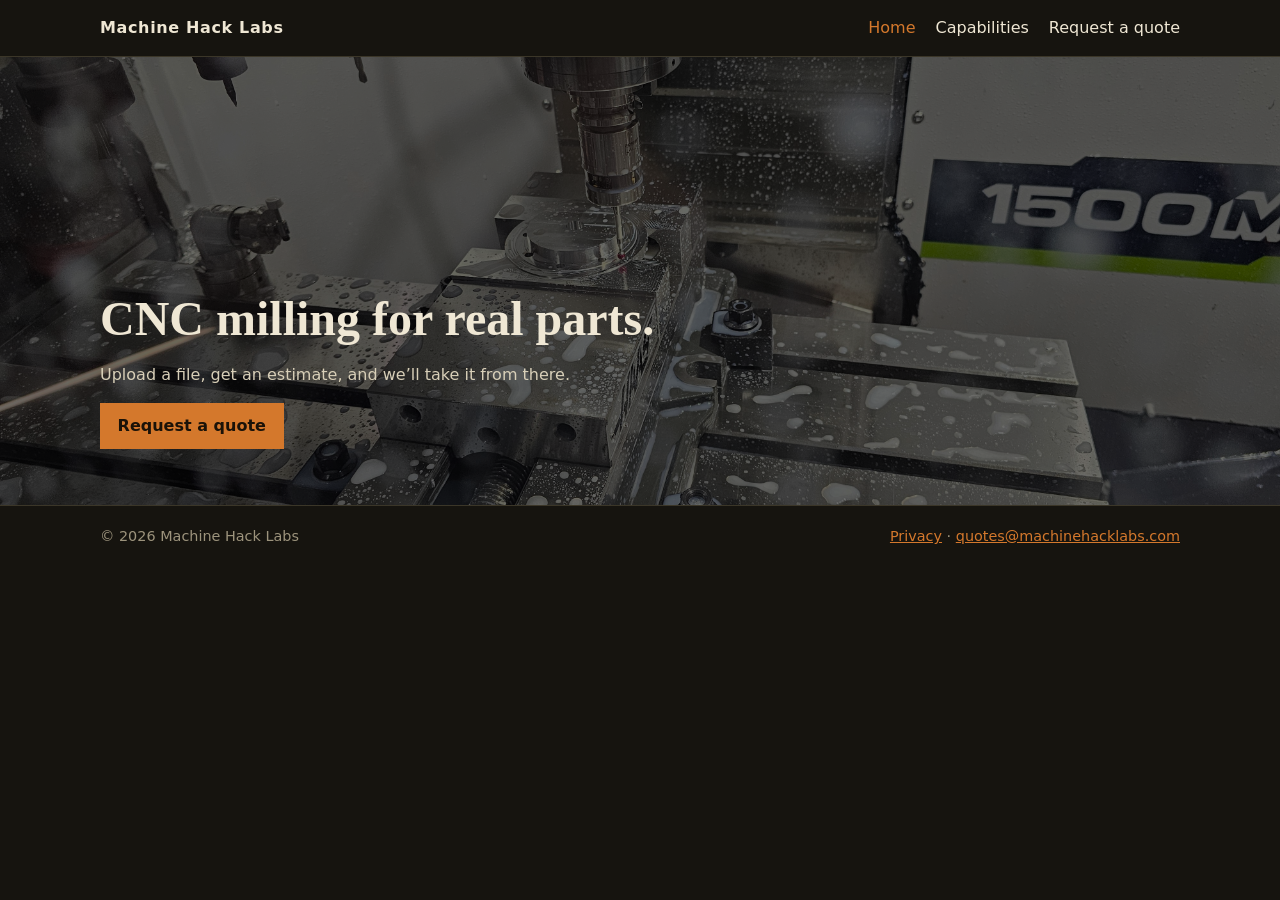
<file: index.html>
<!DOCTYPE html>
<html lang="en">
<head>
    <meta charset="UTF-8">
    <meta name="viewport" content="width=device-width, initial-scale=1.0">
    <title>Machine Hack Labs</title>
    <link rel="stylesheet" href="/assets/css/site.css">
</head>
<body>
    <header class="site-header">
        <div class="wrap">
            <a class="brand" href="/">Machine Hack Labs</a>
            <nav class="nav" aria-label="Primary">
                <a href="/" aria-current="page">Home</a>
                <a href="/capabilities/">Capabilities</a>
                <a href="/quote/">Request a quote</a>
            </nav>
        </div>
    </header>
    <main>
        <section class="hero hero-media">
            <img
                class="hero-media-img"
                src="/assets/img/site/01-hero-probe-on-part.jpg"
                alt="Touch-probing a part in the vise"
            >
            <div class="wrap hero-media-copy">
                <h1>CNC milling for real parts.</h1>
                <p class="lede">
                    Upload a file, get an estimate, and we’ll take it from there.
                </p>
                <p>
                    <a class="btn" href="/quote/">Request a quote</a>
                </p>
            </div>
        </section>
    </main>
    <footer class="site-footer">
        <div class="wrap">
            <span>© 2026 Machine Hack Labs</span>
            <span>
                <a href="/privacy/">Privacy</a>
                ·
                <a href="mailto:quotes@machinehacklabs.com">quotes@machinehacklabs.com</a>
            </span>
        </div>
    </footer>
</body>
</html>
</file>
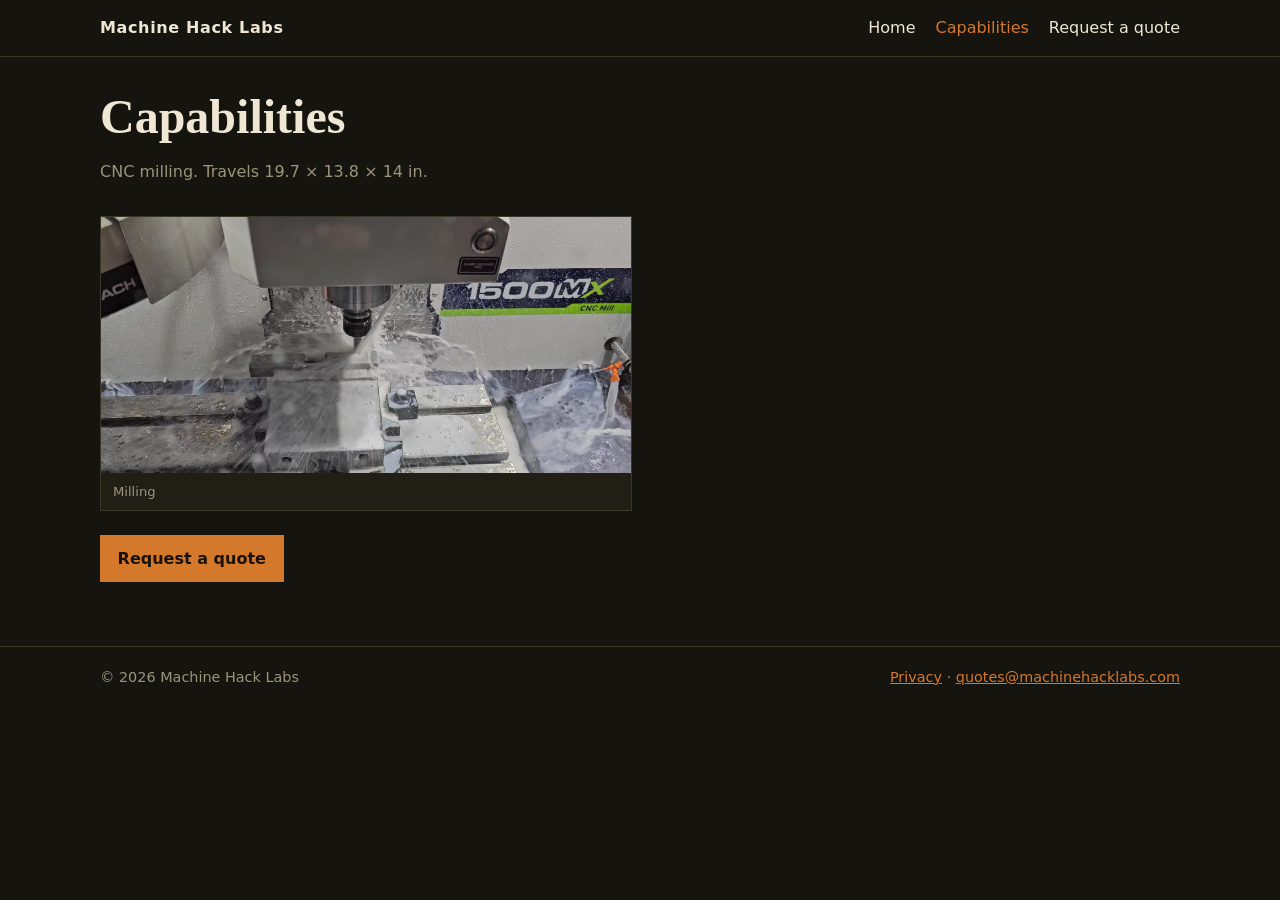
<file: capabilities/index.html>
<!DOCTYPE html>
<html lang="en">
<head>
    <meta charset="UTF-8">
    <meta name="viewport" content="width=device-width, initial-scale=1.0">
    <title>Capabilities — Machine Hack Labs</title>
    <link rel="stylesheet" href="/assets/css/site.css">
</head>
<body>
    <header class="site-header">
        <div class="wrap">
            <a class="brand" href="/">Machine Hack Labs</a>
            <nav class="nav" aria-label="Primary">
                <a href="/">Home</a>
                <a href="/capabilities/" aria-current="page">Capabilities</a>
                <a href="/quote/">Request a quote</a>
            </nav>
        </div>
    </header>
    <main class="wrap page-main">
        <div class="page-head">
            <h1>Capabilities</h1>
            <p class="lede">
                CNC milling. Travels 19.7 × 13.8 × 14 in.
            </p>
        </div>
        <div class="media-grid">
            <figure class="shot">
                <img
                    src="/assets/img/site/02-capabilities-cutting.jpg"
                    alt="CNC mill cutting metal with coolant"
                >
                <figcaption>Milling</figcaption>
            </figure>
        </div>
        <div class="prose">
            <p>
                <a class="btn" href="/quote/">Request a quote</a>
            </p>
        </div>
    </main>
    <footer class="site-footer">
        <div class="wrap">
            <span>© 2026 Machine Hack Labs</span>
            <span>
                <a href="/privacy/">Privacy</a>
                ·
                <a href="mailto:quotes@machinehacklabs.com">quotes@machinehacklabs.com</a>
            </span>
        </div>
    </footer>
</body>
</html>
</file>
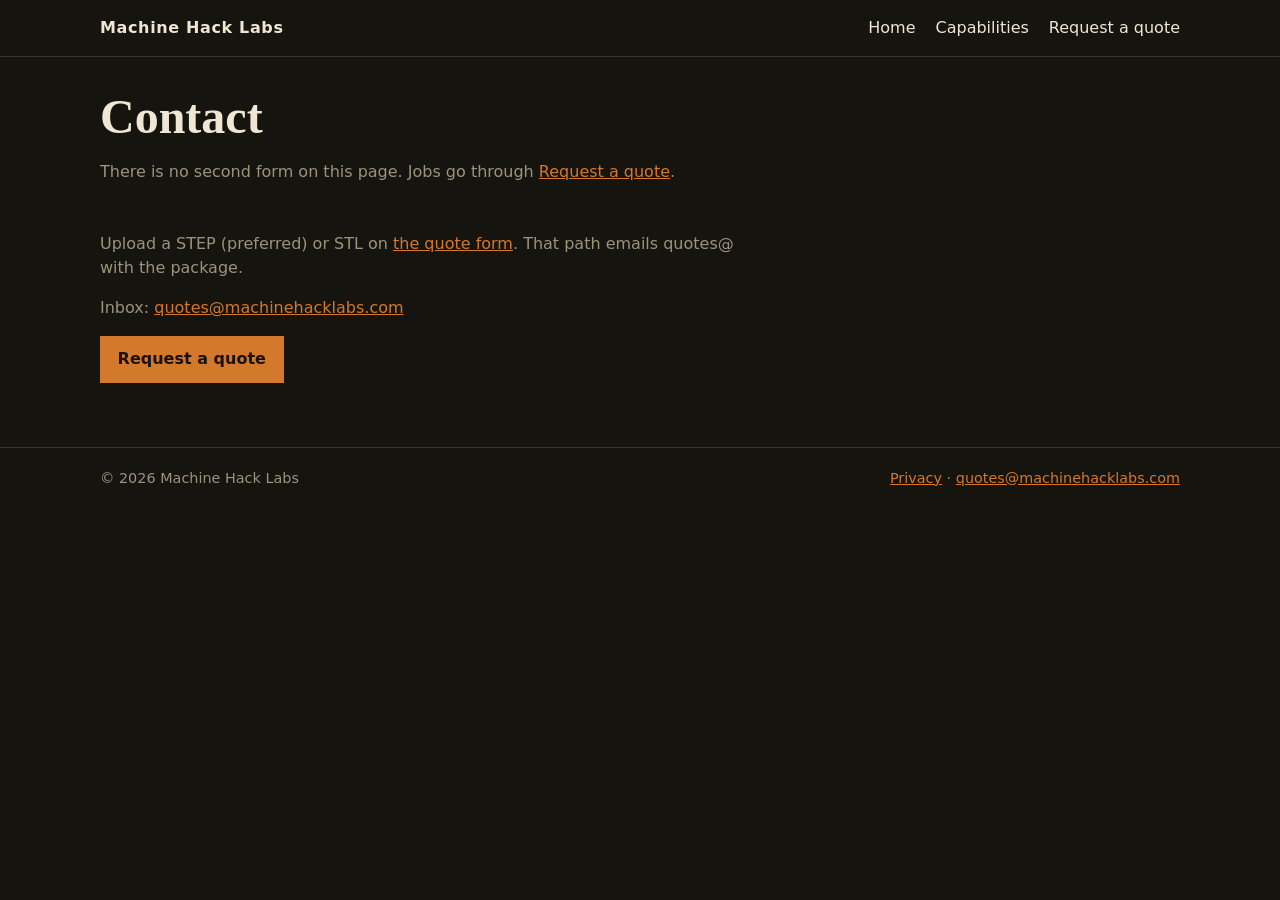
<file: contact/index.html>
<!DOCTYPE html>
<html lang="en">
<head>
    <meta charset="UTF-8">
    <meta name="viewport" content="width=device-width, initial-scale=1.0">
    <title>Contact — Machine Hack Labs</title>
    <link rel="stylesheet" href="/assets/css/site.css">
</head>
<body>
    <header class="site-header">
        <div class="wrap">
            <a class="brand" href="/">Machine Hack Labs</a>
            <nav class="nav" aria-label="Primary">
                <a href="/">Home</a>
                <a href="/capabilities/">Capabilities</a>
                <a href="/quote/">Request a quote</a>
            </nav>
        </div>
    </header>
    <main class="wrap page-main">
        <div class="page-head">
            <h1>Contact</h1>
            <p class="lede">
                There is no second form on this page. Jobs go through
                <a href="/quote/">Request a quote</a>.
            </p>
        </div>
        <div class="prose">
            <p>
                Upload a STEP (preferred) or STL on
                <a href="/quote/">the quote form</a>.
                That path emails quotes@ with the package.
            </p>
            <p>
                Inbox:
                <a href="mailto:quotes@machinehacklabs.com">quotes@machinehacklabs.com</a>
            </p>
            <p>
                <a class="btn" href="/quote/">Request a quote</a>
            </p>
        </div>
    </main>
    <footer class="site-footer">
        <div class="wrap">
            <span>© 2026 Machine Hack Labs</span>
            <span>
                <a href="/privacy/">Privacy</a>
                ·
                <a href="mailto:quotes@machinehacklabs.com">quotes@machinehacklabs.com</a>
            </span>
        </div>
    </footer>
</body>
</html>
</file>
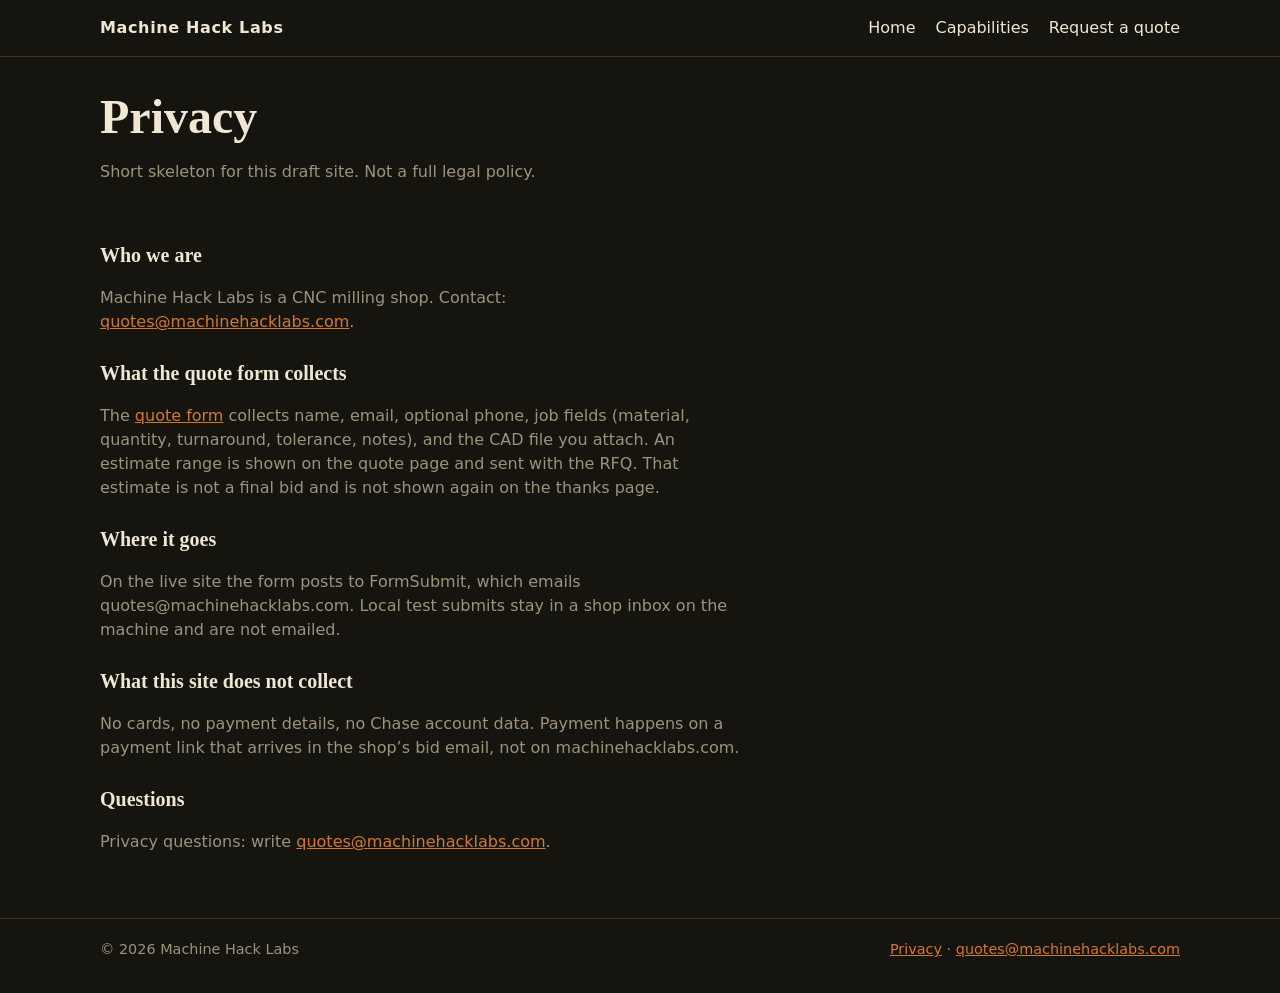
<file: privacy/index.html>
<!DOCTYPE html>
<html lang="en">
<head>
    <meta charset="UTF-8">
    <meta name="viewport" content="width=device-width, initial-scale=1.0">
    <title>Privacy — Machine Hack Labs</title>
    <link rel="stylesheet" href="/assets/css/site.css">
</head>
<body>
    <header class="site-header">
        <div class="wrap">
            <a class="brand" href="/">Machine Hack Labs</a>
            <nav class="nav" aria-label="Primary">
                <a href="/">Home</a>
                <a href="/capabilities/">Capabilities</a>
                <a href="/quote/">Request a quote</a>
            </nav>
        </div>
    </header>
    <main class="wrap page-main">
        <div class="page-head">
            <h1>Privacy</h1>
            <p class="lede">
                Short skeleton for this draft site. Not a full legal policy.
            </p>
        </div>
        <div class="prose">
            <h2>Who we are</h2>
            <p>
                Machine Hack Labs is a CNC milling shop. Contact:
                <a href="mailto:quotes@machinehacklabs.com">quotes@machinehacklabs.com</a>.
            </p>
            <h2>What the quote form collects</h2>
            <p>
                The <a href="/quote/">quote form</a> collects name, email,
                optional phone, job fields (material, quantity, turnaround,
                tolerance, notes), and the CAD file you attach.
                An estimate range is shown on the quote page and sent with the
                RFQ. That estimate is not a final bid and is not shown again
                on the thanks page.
            </p>
            <h2>Where it goes</h2>
            <p>
                On the live site the form posts to FormSubmit, which emails
                quotes@machinehacklabs.com. Local test submits stay in a shop
                inbox on the machine and are not emailed.
            </p>
            <h2>What this site does not collect</h2>
            <p>
                No cards, no payment details, no Chase account data. Payment
                happens on a payment link that arrives in the shop’s bid
                email, not on machinehacklabs.com.
            </p>
            <h2>Questions</h2>
            <p>
                Privacy questions: write
                <a href="mailto:quotes@machinehacklabs.com">quotes@machinehacklabs.com</a>.
            </p>
        </div>
    </main>
    <footer class="site-footer">
        <div class="wrap">
            <span>© 2026 Machine Hack Labs</span>
            <span>
                <a href="/privacy/">Privacy</a>
                ·
                <a href="mailto:quotes@machinehacklabs.com">quotes@machinehacklabs.com</a>
            </span>
        </div>
    </footer>
</body>
</html>
</file>
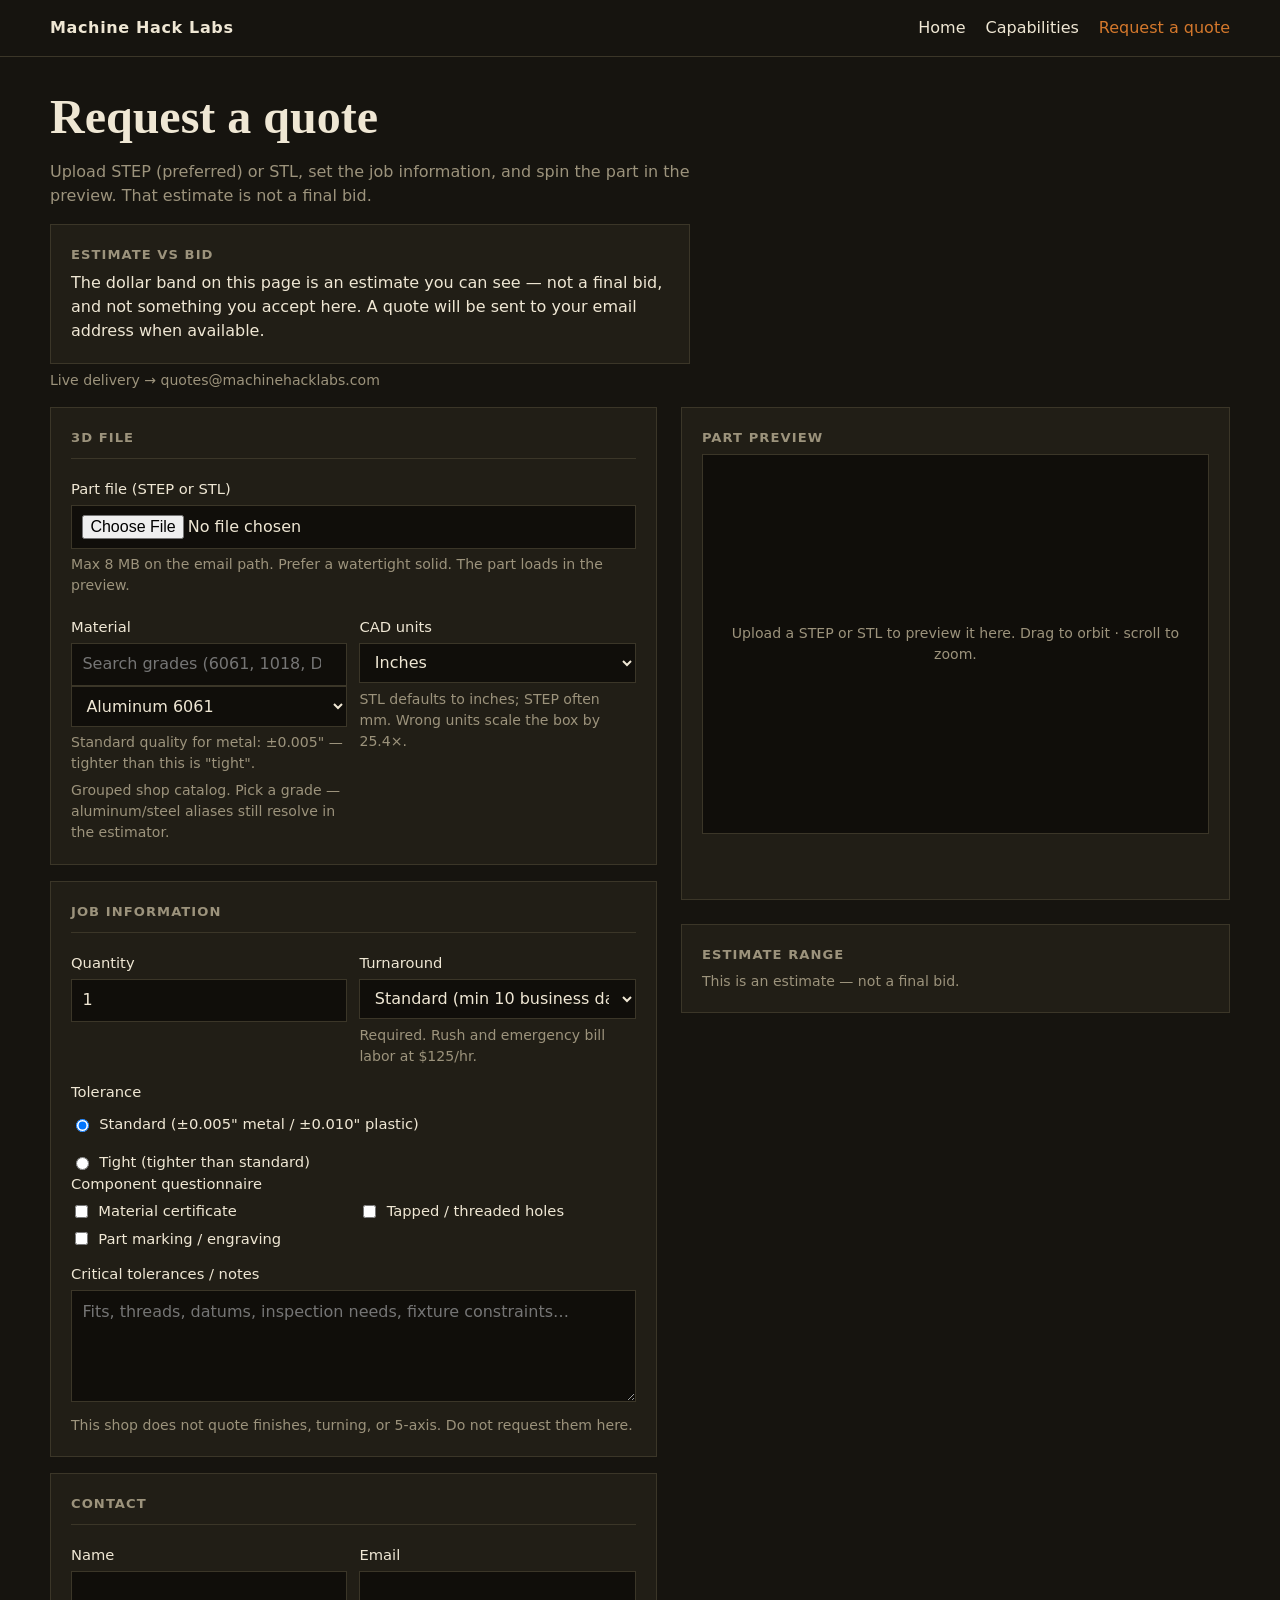
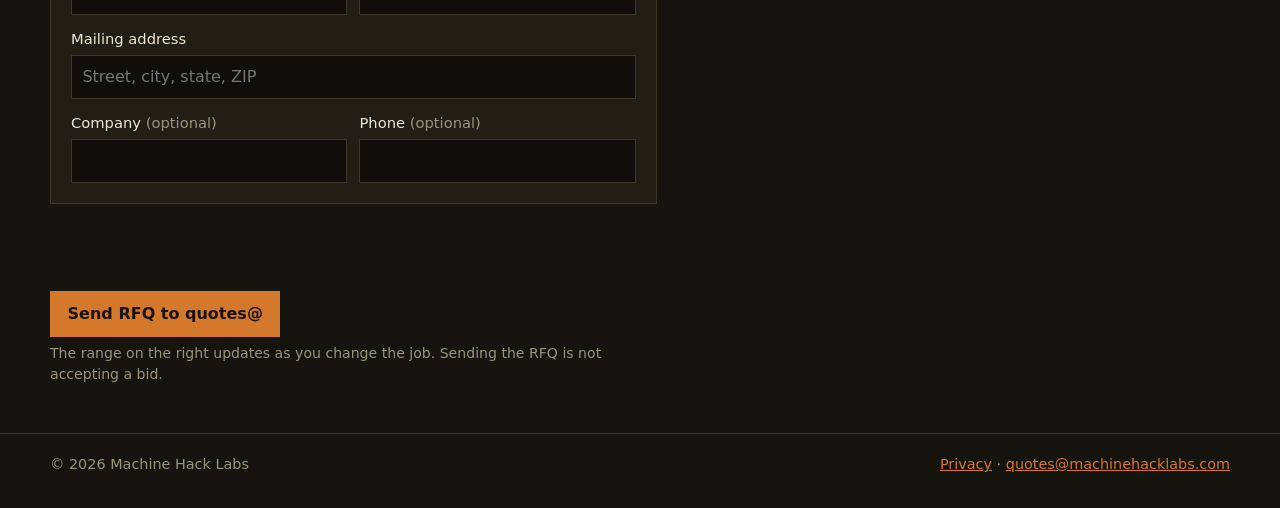
<file: quote/index.html>
<!DOCTYPE html>
<html lang="en">
<head>
    <meta charset="UTF-8">
    <meta name="viewport" content="width=device-width, initial-scale=1.0">
    <title>Request a quote — Machine Hack Labs</title>
    <link rel="stylesheet" href="/assets/css/site.css">
</head>
<body class="page-quote">
    <header class="site-header">
        <div class="wrap">
            <a class="brand" href="/">Machine Hack Labs</a>
            <nav class="nav" aria-label="Primary">
                <a href="/">Home</a>
                <a href="/capabilities/">Capabilities</a>
                <a href="/quote/" aria-current="page">Request a quote</a>
            </nav>
        </div>
    </header>
    <main class="wrap">
        <div class="page-head">
            <h1>Request a quote</h1>
            <p class="lede">
                Upload STEP (preferred) or STL, set the job information, and spin the
                part in the preview. That estimate is not a final bid.
            </p>
            <div class="panel terms" id="accept-terms">
                <h2>Estimate vs bid</h2>
                <p>
                    The dollar band on this page is an estimate you can see — not a
                    final bid, and not something you accept here. A quote will be
                    sent to your email address when available.
                </p>
            </div>
            <p class="hint" id="delivery-badge">Configuring delivery…</p>
        </div>

        <form id="rfq-form" class="rfq-layout" action="/__local_rfq" method="post" enctype="multipart/form-data">
            <div class="rfq-inputs">
                <section class="form-card">
                    <fieldset>
                        <legend>3D file</legend>
                        <label for="cad_file">Part file (STEP or STL)</label>
                        <input id="cad_file" name="attachment" type="file" accept=".step,.stp,.stl,application/sla,model/step" required>
                        <p class="hint">Max 8&nbsp;MB on the email path. Prefer a watertight solid. The part loads in the preview.</p>
                        <p class="hint" id="upload-status" aria-live="polite"></p>

                        <div class="row-2">
                            <div>
                                <label for="material_filter">Material</label>
                                <input id="material_filter" type="search" placeholder="Search grades (6061, 1018, Delrin…)" autocomplete="off">
                                <select id="material" name="material" required>
                                    <option value="">Loading catalog…</option>
                                </select>
                                <p class="hint" id="standard-tol-hint"></p>
                                <p class="hint">Grouped shop catalog. Pick a grade — aluminum/steel aliases still resolve in the estimator.</p>
                            </div>
                            <div>
                                <label for="units">CAD units</label>
                                <select id="units" name="units">
                                    <option value="inch">Inches</option>
                                    <option value="mm">Millimeters (typical for STEP)</option>
                                </select>
                                <p class="hint">STL defaults to inches; STEP often mm. Wrong units scale the box by 25.4×.</p>
                            </div>
                        </div>
                    </fieldset>
                </section>

                <section class="form-card">
                    <fieldset>
                        <legend>Job Information</legend>
                        <div class="row-2">
                            <div>
                                <label for="qty">Quantity</label>
                                <input id="qty" name="qty" type="number" min="1" step="1" value="1" required>
                            </div>
                            <div>
                                <label for="turnaround">Turnaround</label>
                                <select id="turnaround" name="turnaround" required>
                                    <option value="standard">Standard</option>
                                    <option value="rush">Rush</option>
                                    <option value="emergency">Emergency</option>
                                </select>
                                <p class="hint" id="turnaround-rate-hint">Required. Rush and emergency use the shop rush rate.</p>
                            </div>
                        </div>

                        <span class="field-label" id="tolerance-label">Tolerance</span>
                        <div class="radio-row" role="radiogroup" aria-labelledby="tolerance-label">
                            <label class="radio"><input type="radio" name="tolerance_class" value="standard" id="tol-standard" checked> Standard (±0.005" metal / ±0.010" plastic)</label>
                            <label class="radio"><input type="radio" name="tolerance_class" value="tight" id="tol-tight"> Tight (tighter than standard)</label>
                        </div>

                        <div id="tight-options" class="tight-options" hidden>
                            <div class="row-2">
                                <div>
                                    <label for="tight_callouts">Tight callouts (# tighter than standard)</label>
                                    <input id="tight_callouts" name="tight_callouts" type="number" min="0" step="1" value="0">
                                </div>
                                <div class="checkbox-field">
                                    <label class="checkbox"><input type="checkbox" id="whole_part_tight" name="whole_part_tight" value="on"> Whole part is tight</label>
                                </div>
                            </div>
                            <label for="blueprint_file">Blueprint / drawing <span class="req">(required for tight)</span></label>
                            <input id="blueprint_file" name="blueprint" type="file" accept=".pdf,.png,.jpg,.jpeg,.tif,.tiff,.step,.stp,.dxf">
                            <p class="hint">The shop verifies tight callouts against your drawing.</p>
                        </div>

                        <fieldset class="checks-set">
                            <legend>Component questionnaire</legend>
                            <div class="checks">
                                <label><input type="checkbox" name="material_cert" value="on"> Material certificate</label>
                                <label><input type="checkbox" name="tapped_holes" value="on"> Tapped / threaded holes</label>
                                <label><input type="checkbox" name="part_marking" value="on"> Part marking / engraving</label>
                            </div>
                        </fieldset>

                        <label for="tolerances">Critical tolerances / notes</label>
                        <textarea id="tolerances" name="tolerances" required placeholder="Fits, threads, datums, inspection needs, fixture constraints…"></textarea>
                        <p class="hint">
                            This shop does not quote finishes, turning, or 5-axis. Do not request them here.
                        </p>
                    </fieldset>
                </section>

                <section class="form-card">
                    <fieldset>
                        <legend>Contact</legend>
                        <div class="row-2">
                            <div>
                                <label for="name">Name</label>
                                <input id="name" name="name" required autocomplete="name">
                            </div>
                            <div>
                                <label for="email">Email</label>
                                <input id="email" name="email" type="email" required autocomplete="email">
                            </div>
                        </div>
                        <label for="address">Mailing address</label>
                        <input id="address" name="address" required minlength="6" autocomplete="street-address" placeholder="Street, city, state, ZIP">
                        <div class="row-2">
                            <div>
                                <label for="company">Company <span class="opt">(optional)</span></label>
                                <input id="company" name="company" autocomplete="organization">
                            </div>
                            <div>
                                <label for="phone">Phone <span class="opt">(optional)</span></label>
                                <input id="phone" name="phone" type="tel" autocomplete="tel">
                            </div>
                        </div>
                    </fieldset>
                </section>

                <!-- Shop job tracker (not customer-facing): after quotes@ receives this RFQ,
                     the shop records bid / deposit / payment link in mhl-quote/.local-jobs/
                     (shop_jobs.py or local /__shop/). Same payment URL goes in
                     mhl-quote/templates/bid-email.txt {CHASE_PAYMENT_LINK}.
                     Estimator band is not the bid. Paying the pasted link accepts scope/price.
                     No card capture on this form. -->

                <label class="hp" for="company_website">Company website</label>
                <input class="hp" id="company_website" name="company_website" tabindex="-1" autocomplete="off">

                <input type="hidden" name="_to" value="quotes@machinehacklabs.com">
                <input type="hidden" name="_subject" value="MHL RFQ — review required before customer reply">
                <input type="hidden" name="_template" value="table">
                <input type="hidden" name="_captcha" value="false">
                <input type="hidden" name="_autoresponse" value="">
                <input type="hidden" name="_next" value="">
                <input type="hidden" name="quotes_inbox" value="quotes@machinehacklabs.com">
                <input type="hidden" name="process_scope" value="machining-only 3-axis mill; no finishes, turning, or 5-axis">
                <input type="hidden" name="shop_review_required" value="">
                <input type="hidden" name="estimator_status" value="">
                <input type="hidden" name="envelope_fits" value="">
                <input type="hidden" name="over_travel_axes" value="">
                <input type="hidden" name="bbox_x_in" value="">
                <input type="hidden" name="bbox_y_in" value="">
                <input type="hidden" name="bbox_z_in" value="">
                <input type="hidden" name="part_volume_in3" value="">
                <input type="hidden" name="cad_format" value="">
                <input type="hidden" name="quote_range_usd" value="">
                <input type="hidden" name="quote_low_usd" value="">
                <input type="hidden" name="quote_high_usd" value="">
                <input type="hidden" name="raw_quote_usd" value="">
                <input type="hidden" name="labor_usd" value="">
                <input type="hidden" name="material_usd" value="">
                <input type="hidden" name="removal_volume_in3" value="">
                <input type="hidden" name="cut_hours" value="">
                <input type="hidden" name="setup_hours" value="">
                <input type="hidden" name="step_volume_pending" value="">
                <input type="hidden" name="high_side_estimate" value="">
                <input type="hidden" name="rejection_reasons" value="">
                <input type="hidden" name="material_key" value="">
                <input type="hidden" name="material_family" value="">
                <input type="hidden" name="material_source" value="shop_buys" data-shop-hidden="1">
                <input type="hidden" name="turnaround" value="" data-shop-hidden="1">
                <input type="hidden" name="turnaround_requested" value="">
                <input type="hidden" name="turnaround_bumped" value="">
                <input type="hidden" name="rush_labor_mult" value="">
                <input type="hidden" name="rush_setup_mult" value="">
                <input type="hidden" name="rush_rate_usd_per_hr" value="">
                <input type="hidden" name="material_class" value="">
                <input type="hidden" name="tight_callouts" value="" data-shop-hidden="1">
                <input type="hidden" name="whole_part_tight" value="" data-shop-hidden="1">
                <input type="hidden" name="tolerance_labor_usd" value="">
                <input type="hidden" name="effective_qty" value="">
                <input type="hidden" name="amortization_capped" value="">
                <input type="hidden" name="guardrail_callout" value="">
                <input type="hidden" name="setups" value="1" data-shop-hidden="1">
                <input type="hidden" name="qty" value="" data-shop-hidden="1">
                <input type="hidden" name="tolerance_class" value="" data-shop-hidden="1">
                <input type="hidden" name="complexity_mult" value="">
                <input type="hidden" name="feature_risks" value="" data-shop-hidden="1">
                <input type="hidden" name="due_date" value="" data-shop-hidden="1">
                <input type="hidden" name="due_date_business_days" value="">
                <input type="hidden" name="due_date_warning" value="">
                <input type="hidden" name="shop_review_reasons" value="">
                <input type="hidden" name="catalog_values_are_placeholders" value="">
                <input type="hidden" name="stock_x_in" value="">
                <input type="hidden" name="stock_y_in" value="">
                <input type="hidden" name="stock_z_in" value="">
                <input type="hidden" name="stock_override" value="">
                <input type="hidden" name="material_cert" value="" data-shop-hidden="1">
                <input type="hidden" name="tapped_holes" value="" data-shop-hidden="1">
                <input type="hidden" name="part_marking" value="" data-shop-hidden="1">
                <input type="hidden" name="blueprint_attached" value="">

                <p class="err" id="form-error" role="alert"></p>
                <div class="rfq-actions">
                    <button class="btn" id="submit-rfq" type="submit" disabled>Send RFQ to quotes@</button>
                    <p class="hint">The range on the right updates as you change the job. Sending the RFQ is not accepting a bid.</p>
                </div>
            </div>

            <div class="quote-aside">
                <section class="panel viewer-panel" aria-label="Part preview">
                    <h2>Part preview</h2>
                    <div id="part-viewer" class="viewer-canvas">
                        <p class="viewer-placeholder" id="viewer-placeholder">Upload a STEP or STL to preview it here. Drag to orbit · scroll to zoom.</p>
                    </div>
                    <p class="hint viewer-dims" id="viewer-dims"></p>
                    <p class="hint viewer-status" id="viewer-status" aria-live="polite"></p>
                </section>
                <aside class="panel estimate" id="estimate-panel" aria-live="polite">
                    <h2>Estimate range</h2>
                    <p class="hint">This is an estimate — not a final bid.</p>
                </aside>
            </div>
        </form>
    </main>
    <footer class="site-footer">
        <div class="wrap">
            <span>© 2026 Machine Hack Labs</span>
            <span>
                <a href="/privacy/">Privacy</a>
                ·
                <a href="mailto:quotes@machinehacklabs.com">quotes@machinehacklabs.com</a>
            </span>
        </div>
    </footer>
    <script src="/assets/vendor/three.min.js"></script>
    <script src="/assets/vendor/STLLoader.js"></script>
    <script src="/assets/vendor/OrbitControls.js"></script>
    <script type="module" src="/assets/js/rfq-form.js"></script>
</body>
</html>
</file>
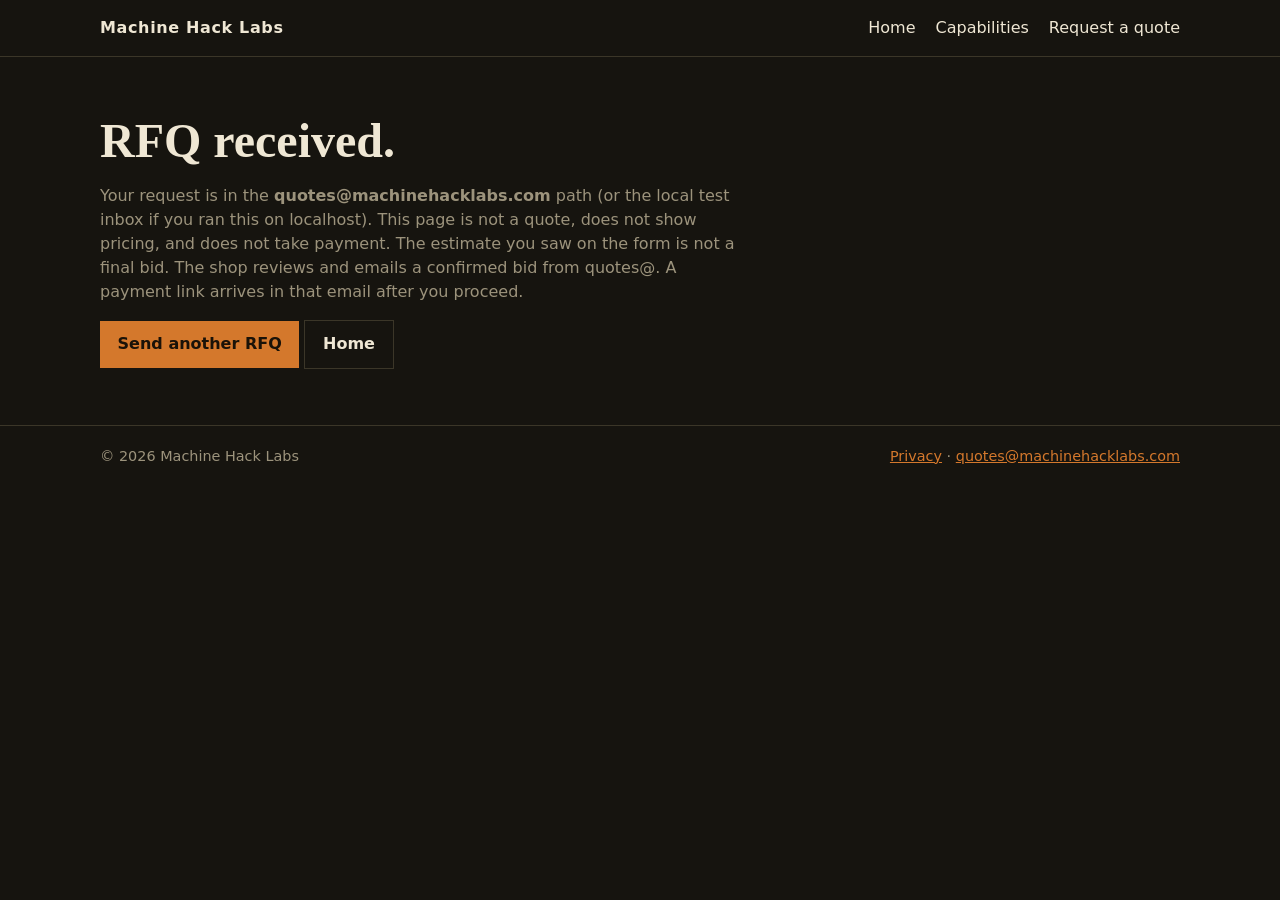
<file: thanks/index.html>
<!DOCTYPE html>
<html lang="en">
<head>
    <meta charset="UTF-8">
    <meta name="viewport" content="width=device-width, initial-scale=1.0">
    <title>RFQ received — Machine Hack Labs</title>
    <link rel="stylesheet" href="/assets/css/site.css">
</head>
<body>
    <header class="site-header">
        <div class="wrap">
            <a class="brand" href="/">Machine Hack Labs</a>
            <nav class="nav" aria-label="Primary">
                <a href="/">Home</a>
                <a href="/capabilities/">Capabilities</a>
                <a href="/quote/">Request a quote</a>
            </nav>
        </div>
    </header>
    <main class="hero">
        <div class="wrap">
            <h1>RFQ received.</h1>
            <p class="lede">
                Your request is in the <strong>quotes@machinehacklabs.com</strong> path
                (or the local test inbox if you ran this on localhost).
                This page is not a quote, does not show pricing, and does not take payment.
                The estimate you saw on the form is not a final bid. The shop
                reviews and emails a confirmed bid from quotes@. A payment
                link arrives in that email after you proceed.
            </p>
            <p>
                <a class="btn" href="/quote/">Send another RFQ</a>
                <a class="btn btn-ghost" href="/">Home</a>
            </p>
        </div>
    </main>
    <footer class="site-footer">
        <div class="wrap">
            <span>© 2026 Machine Hack Labs</span>
            <span>
                <a href="/privacy/">Privacy</a>
                ·
                <a href="mailto:quotes@machinehacklabs.com">quotes@machinehacklabs.com</a>
            </span>
        </div>
    </footer>
</body>
</html>
</file>
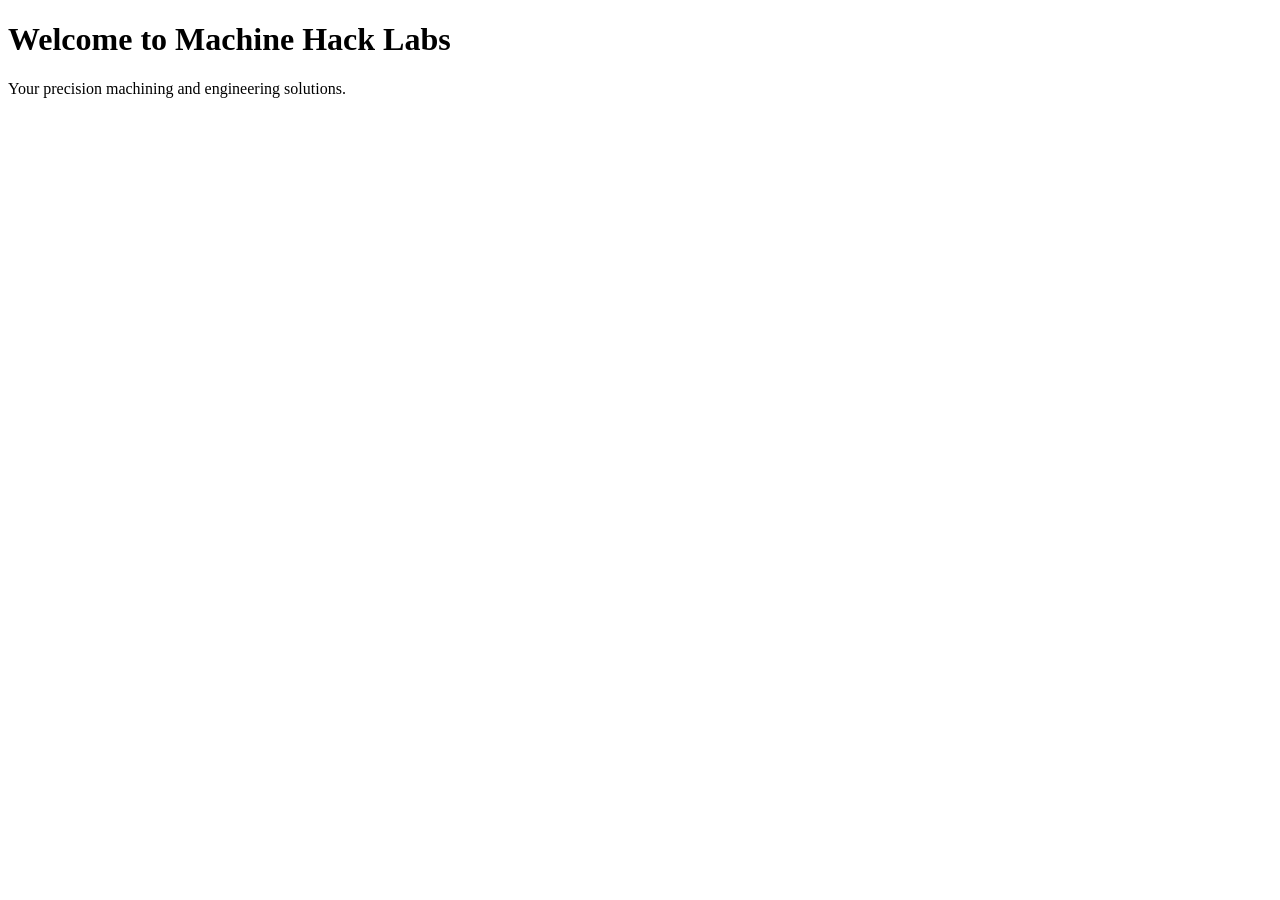
<file: indext.html>
<!DOCTYPE html>
<html lang="en">
<head>
    <meta charset="UTF-8">
    <meta name="viewport" content="width=device-width, initial-scale=1.0">
    <title>Machine Hack Labs</title>
</head>
<body>
    <h1>Welcome to Machine Hack Labs</h1>
    <p>Your precision machining and engineering solutions.</p>
</body>
</html>
</file>
<file: assets/css/site.css>
:root {
  --bg: #16140f;
  --bg-elev: #211e16;
  --ink: #efe7d4;
  --muted: #9c937c;
  --line: #3b3628;
  --copper: #d4782c;
  --copper-ink: #1a1208;
  --ok: #8aa35a;
  --warn: #d4a017;
  --bad: #c45a42;
  --focus: #e8c27a;
}

* {
  box-sizing: border-box;
}

html,
body {
  margin: 0;
  padding: 0;
}

body {
  min-height: 100vh;
  background: var(--bg);
  color: var(--ink);
  font: 16px/1.5 "Segoe UI", system-ui, sans-serif;
}

a {
  color: var(--copper);
}

a:focus-visible,
button:focus-visible,
input:focus-visible,
select:focus-visible,
textarea:focus-visible {
  outline: 2px solid var(--focus);
  outline-offset: 2px;
}

.wrap {
  width: min(1080px, calc(100% - 2rem));
  margin: 0 auto;
}

.site-header,
.site-footer {
  border-color: var(--line);
  border-style: solid;
}

.site-header {
  border-width: 0 0 1px;
  padding: 1rem 0;
}

.site-header .wrap,
.site-footer .wrap {
  display: flex;
  justify-content: space-between;
  align-items: center;
  gap: 1rem;
}

.brand {
  color: inherit;
  text-decoration: none;
  font-weight: 700;
  letter-spacing: 0.04em;
}

.nav {
  display: flex;
  flex-wrap: wrap;
  justify-content: flex-end;
  gap: 0.35rem 1.25rem;
}

.nav a {
  color: var(--ink);
  text-decoration: none;
  margin-left: 0;
}

.nav a[aria-current="page"] {
  color: var(--copper);
}

.hero {
  padding: 3.5rem 0 2.5rem;
}

.hero-media {
  position: relative;
  min-height: 28rem;
  display: flex;
  align-items: flex-end;
  padding: 0;
  background: #100e0a;
}

.hero-media-img {
  position: absolute;
  inset: 0;
  width: 100%;
  height: 100%;
  object-fit: cover;
  filter: brightness(0.42);
}

.hero-media-copy {
  position: relative;
  z-index: 1;
  padding: 4rem 0 2.5rem;
}

.hero-media-copy .lede {
  color: #d8cfb8;
}

.page-main {
  padding-bottom: 3rem;
}

.media-grid {
  display: grid;
  grid-template-columns: 1fr 1fr;
  gap: 1rem;
  margin: 0 0 1.5rem;
}

.shot {
  margin: 0;
  background: var(--bg-elev);
  border: 1px solid var(--line);
}

.shot img {
  display: block;
  width: 100%;
  height: 16rem;
  object-fit: cover;
  background: #100e0a;
}

.shot figcaption {
  padding: 0.55rem 0.75rem;
  color: var(--muted);
  font-size: 0.82rem;
}

.prose {
  max-width: 40rem;
}

.prose h2 {
  font-family: Georgia, "Iowan Old Style", serif;
  font-size: 1.25rem;
  margin: 1.5rem 0 0.4rem;
}

.prose p {
  color: var(--muted);
}

.hero h1,
.page-head h1 {
  font-family: Georgia, "Iowan Old Style", serif;
  font-weight: 600;
  font-size: clamp(2rem, 4vw, 3rem);
  line-height: 1.15;
  margin: 0 0 0.75rem;
}

.lede {
  color: var(--muted);
  max-width: 40rem;
}

.btn {
  display: inline-block;
  background: var(--copper);
  color: var(--copper-ink);
  text-decoration: none;
  border: 0;
  padding: 0.7rem 1.1rem;
  font: inherit;
  font-weight: 700;
  cursor: pointer;
}

.btn[disabled] {
  opacity: 0.5;
  cursor: not-allowed;
}

.btn-ghost {
  background: transparent;
  color: var(--ink);
  border: 1px solid var(--line);
}

.constraints {
  display: grid;
  grid-template-columns: repeat(auto-fit, minmax(180px, 1fr));
  gap: 1rem;
  padding: 0 0 3rem;
}

.constraints article {
  border: 1px solid var(--line);
  background: var(--bg-elev);
  padding: 1rem;
}

.constraints h2,
.panel h2 {
  margin: 0 0 0.4rem;
  font-size: 0.82rem;
  text-transform: uppercase;
  letter-spacing: 0.08em;
  color: var(--muted);
}

.page-head {
  padding: 2rem 0 1rem;
}

.terms {
  max-width: 40rem;
  margin: 1rem 0 0;
}

.terms p {
  margin: 0;
}

.page-quote .wrap {
  width: min(1180px, calc(100% - 2rem));
}

.rfq-grid,
.rfq-layout {
  display: grid;
  grid-template-columns: minmax(0, 1.05fr) minmax(300px, 0.95fr);
  gap: 1.5rem;
  padding-bottom: 3rem;
  align-items: start;
}

.panel,
.form-card {
  background: var(--bg-elev);
  border: 1px solid var(--line);
  padding: 1.25rem;
}

.rfq-inputs {
  display: flex;
  flex-direction: column;
  gap: 1rem;
  min-width: 0;
}

.form-card fieldset {
  border: 0;
  padding: 0;
  margin: 0;
}

.form-card > fieldset > legend {
  font-size: 0.82rem;
  text-transform: uppercase;
  letter-spacing: 0.08em;
  color: var(--muted);
  font-weight: 700;
  width: 100%;
  padding: 0 0 0.65rem;
  margin: 0 0 0.35rem;
  border-bottom: 1px solid var(--line);
}

.field-label {
  display: block;
  margin: 0.85rem 0 0.3rem;
  font-size: 0.92rem;
}

.opt {
  color: var(--muted);
  font-weight: 400;
}

.req {
  color: var(--copper);
  font-weight: 600;
  font-size: 0.82rem;
}

.radio-row {
  display: flex;
  flex-wrap: wrap;
  gap: 0.65rem 1.1rem;
}

.radio,
.checkbox {
  display: inline-flex;
  align-items: center;
  gap: 0.45rem;
  margin: 0.35rem 0 0;
  font-size: 0.92rem;
  cursor: pointer;
}

.radio input,
.checkbox input {
  width: auto;
}

.checkbox-field {
  display: flex;
  align-items: flex-end;
  min-height: 4.2rem;
}

.tight-options {
  margin-top: 0.85rem;
  padding: 0.85rem 1rem 1rem;
  border: 1px dashed var(--line);
  background: rgba(212, 120, 44, 0.06);
}

.tight-options[hidden] {
  display: none;
}

.rfq-actions {
  margin-top: 0.25rem;
}

label {
  display: block;
  margin: 0.85rem 0 0.3rem;
  font-size: 0.92rem;
}

input,
select,
textarea {
  width: 100%;
  background: #100e0a;
  color: var(--ink);
  border: 1px solid var(--line);
  padding: 0.55rem 0.65rem;
  font: inherit;
}

textarea {
  min-height: 7rem;
  resize: vertical;
}

.row-2 {
  display: grid;
  grid-template-columns: 1fr 1fr;
  gap: 0.75rem;
}

.row-3 {
  display: grid;
  grid-template-columns: 1fr 1fr 1fr;
  gap: 0.75rem;
}

.checks-set {
  border: 0;
  padding: 0;
  margin: 0.85rem 0 0;
}

.checks-set legend {
  font-size: 0.92rem;
  padding: 0;
  margin: 0 0 0.3rem;
}

.checks {
  display: grid;
  grid-template-columns: 1fr 1fr;
  gap: 0.35rem 0.75rem;
}

.checks label {
  display: flex;
  align-items: center;
  gap: 0.45rem;
  margin: 0;
}

.checks input {
  width: auto;
}

.hint {
  color: var(--muted);
  font-size: 0.88rem;
  margin: 0.35rem 0 0;
}

.hp {
  position: absolute;
  left: -9999px;
  width: 1px;
  height: 1px;
}

.quote-aside {
  display: flex;
  flex-direction: column;
  gap: 1.5rem;
  min-width: 0;
  position: sticky;
  top: 1rem;
}

.viewer-canvas {
  position: relative;
  width: 100%;
  height: 380px;
  background: #100e0a;
  border: 1px solid var(--line);
  overflow: hidden;
  margin-top: 0.35rem;
}

.viewer-canvas canvas {
  display: block;
}

.viewer-placeholder {
  position: absolute;
  inset: 0;
  margin: 0;
  display: grid;
  place-items: center;
  text-align: center;
  padding: 1.25rem;
  color: var(--muted);
  font-size: 0.88rem;
}

.viewer-status,
.viewer-dims {
  min-height: 1.2em;
}

.viewer-dims {
  font-variant-numeric: tabular-nums;
}

.viewer-status.status-error {
  color: var(--bad);
}

.estimate {
  position: sticky;
  top: 1rem;
}

.range {
  font-family: Georgia, serif;
  font-size: clamp(1.8rem, 4vw, 2.4rem);
  margin: 0.4rem 0;
}

.range-sub {
  color: var(--muted);
  font-size: 0.95rem;
  margin: 0 0 0.35rem;
}

.status-ok {
  color: var(--ok);
}

.status-bad {
  color: var(--bad);
}

.status-warn {
  color: var(--warn);
}

.callouts {
  margin: 0.75rem 0 0;
  padding-left: 1.1rem;
  color: var(--muted);
}

.estimate dl {
  margin: 0.75rem 0 0;
}

.estimate dt {
  color: var(--muted);
  font-size: 0.78rem;
  text-transform: uppercase;
  letter-spacing: 0.06em;
  margin-top: 0.55rem;
}

.estimate dd {
  margin: 0.1rem 0 0;
}

.site-footer {
  border-width: 1px 0 0;
  padding: 1.25rem 0 2rem;
  color: var(--muted);
  font-size: 0.9rem;
}

.err {
  color: var(--bad);
  min-height: 1.2em;
}

@media (max-width: 800px) {
  .rfq-grid,
  .rfq-layout,
  .row-2,
  .row-3,
  .checks,
  .site-header .wrap,
  .site-footer .wrap {
    grid-template-columns: 1fr;
    display: block;
  }

  .nav {
    justify-content: flex-start;
    margin-top: 0.75rem;
  }

  .media-grid {
    grid-template-columns: 1fr;
  }

  .shot img {
    height: 14rem;
  }

  .estimate,
  .quote-aside {
    position: static;
  }

  .viewer-canvas {
    height: 280px;
  }

  .checkbox-field {
    min-height: 0;
    align-items: flex-start;
    margin-top: 0.85rem;
  }
}
</file>
